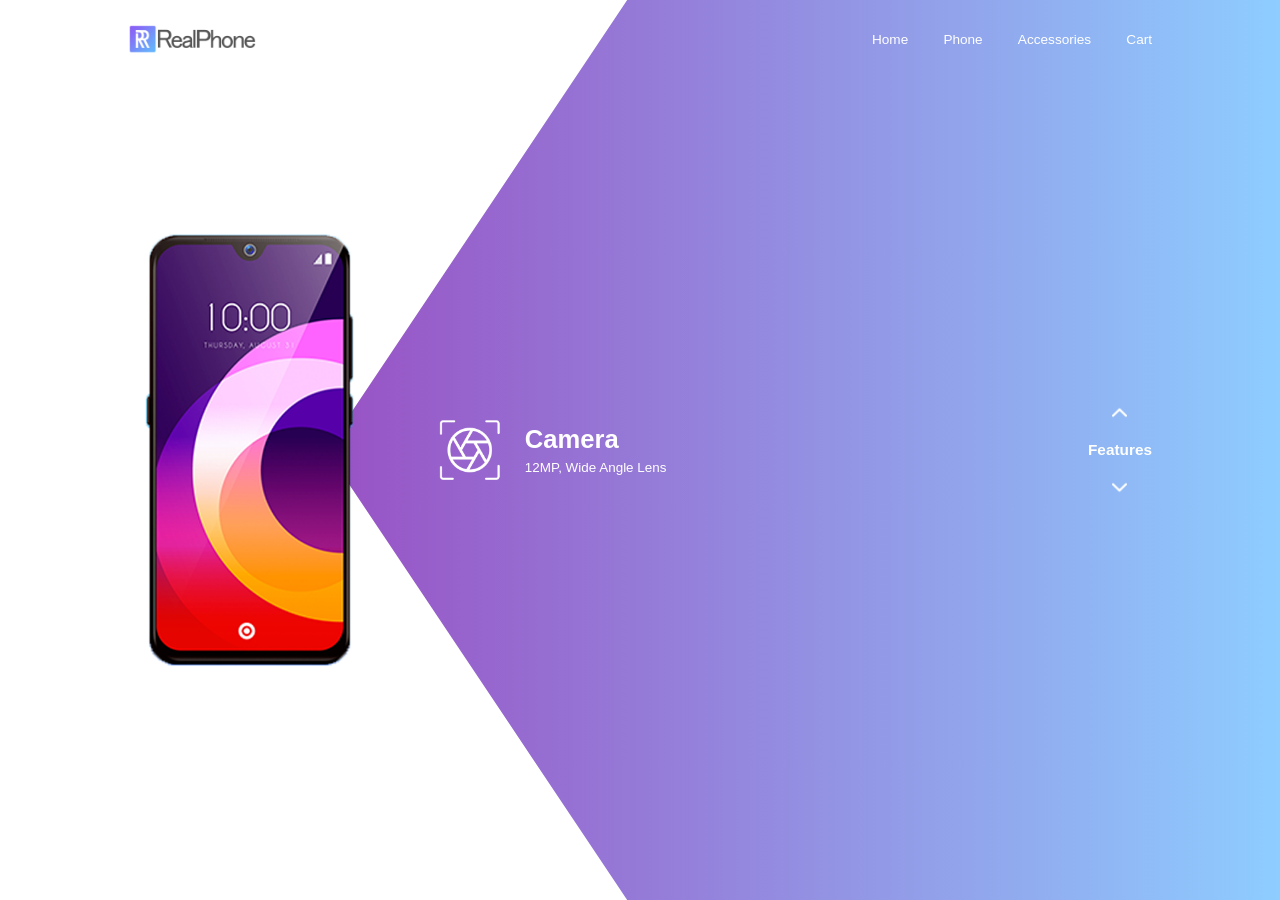
<file: Ejercicios/VideosEjercicios/dial/index.html>
<!DOCTYPE html>
<html lang="es">
<head>
  <meta charset="UTF-8">
  <meta name="viewport" content="width=device-width, initial-scale=1.0">
  <title>RealPhone | Dial de características</title>
  <link rel="stylesheet" href="estilos.css">
</head>
<body>
  <div class="escena" id="escena">

    <div class="cuna"></div>

    <div class="anillo" id="anillo"></div>

    <img class="telefono" id="telefono" src="imagenes/mobile.png" alt="RealPhone">

    <header class="barra">
      <img class="logo" src="imagenes/logo.png" alt="RealPhone">
      <nav>
        <a href="#">Home</a>
        <a href="#">Phone</a>
        <a href="#">Accessories</a>
        <a href="#">Cart</a>
      </nav>
    </header>

    <div class="mando">
      <button class="flecha" id="btnArriba" aria-label="Característica anterior">
        <img src="imagenes/arrow.png" alt="">
      </button>
      <h3>Features</h3>
      <button class="flecha abajo" id="btnAbajo" aria-label="Característica siguiente">
        <img src="imagenes/arrow.png" alt="">
      </button>
    </div>
  </div>

  <script src="app.js"></script>
</body>
</html>
</file>
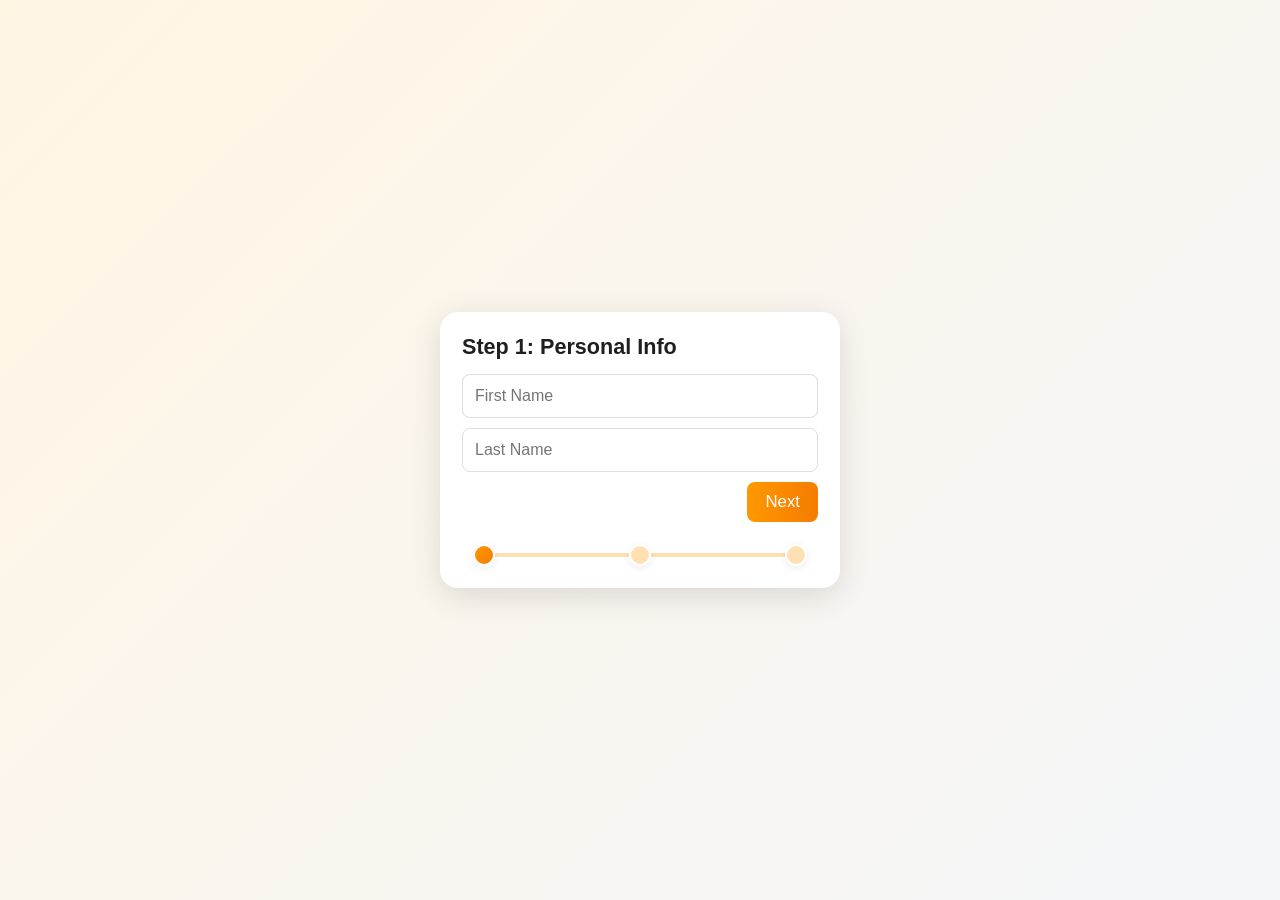
<file: Ejercicios/VideosEjercicios/form/index.html>
<!DOCTYPE html>
<html lang="es">
<head>
  <meta charset="UTF-8">
  <meta name="viewport" content="width=device-width, initial-scale=1.0">
  <title>Wizard Form</title>
  <link rel="stylesheet" href="estilos.css">
</head>
<body>
  <div class="contenedor">

    <form id="wizard" novalidate>

      <div class="paso activo">
        <h2>Step 1: Personal Info</h2>
        <input type="text" placeholder="First Name" required>
        <input type="text" placeholder="Last Name" required>
        <div class="botones">
          <button type="button" data-accion="siguiente">Next</button>
        </div>
      </div>

      <div class="paso">
        <h2>Step 2: Contact Info</h2>
        <input type="email" placeholder="Email" required>
        <input type="tel" placeholder="Phone" required>
        <div class="botones">
          <button type="button" data-accion="atras">Back</button>
          <button type="button" data-accion="siguiente">Next</button>
        </div>
      </div>

      <div class="paso">
        <h2>Step 3: Account Setup</h2>
        <input type="password" placeholder="Password" required>
        <input type="password" placeholder="Confirm Password" required>
        <div class="botones">
          <button type="button" data-accion="atras">Back</button>
          <button type="submit">Submit</button>
        </div>
      </div>

    </form>

    <div class="progreso" id="progreso">
      <div class="progreso-relleno" id="relleno"></div>
      <button type="button" class="punto" data-ir="0" aria-label="Paso 1"></button>
      <button type="button" class="punto" data-ir="1" aria-label="Paso 2"></button>
      <button type="button" class="punto" data-ir="2" aria-label="Paso 3"></button>
    </div>

    <p class="exito" id="exito" hidden>Form submitted successfully!</p>
  </div>

  <script src="app.js"></script>
</body>
</html>
</file>
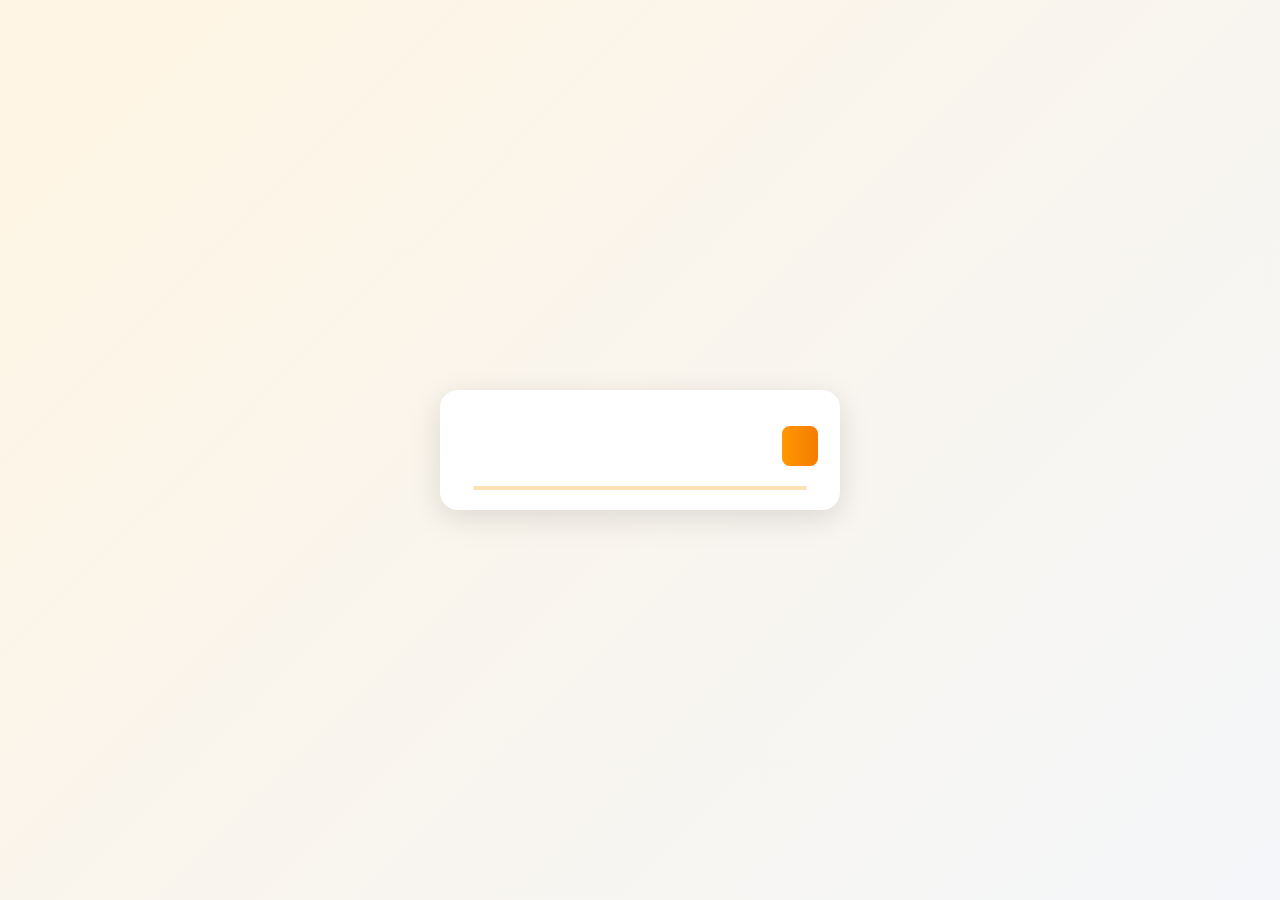
<file: Ejercicios/VideosEjercicios/registro/index.html>
<!DOCTYPE html>
<html lang="es">
<head>
  <meta charset="UTF-8">
  <meta name="viewport" content="width=device-width, initial-scale=1.0">
  <title>Registro por pasos</title>
  <link rel="stylesheet" href="estilos.css">
</head>
<body>
  <main class="contenedor">
    <form id="registro" novalidate>
      <p class="error" id="error" role="alert"></p>
      <h2 id="titulo"></h2>
      <div id="campos"></div>
      <div class="acciones">
        <button type="button" id="btnAtras" class="oculto">Atrás</button>
        <button type="submit" id="btnSiguiente"></button>
      </div>
    </form>

    <div class="progreso" id="indicador"></div>

    <section id="resumen" hidden></section>
  </main>
  <script src="app.js"></script>
</body>
</html>
</file>
<file: Ejercicios/VideosEjercicios/dial/estilos.css>
:root {
  --morado: #9c27b0;
  --celeste: #8ecdff;
  --blanco: #fff;
}
* { margin: 0; padding: 0; box-sizing: border-box; }

html, body { height: 100%; }
body {
  overflow: hidden;
  font-family: "Mulish", "Segoe UI", Arial, sans-serif;
  color: var(--blanco);
}

.escena {
  position: relative;
  width: 100%;
  height: 100vh;
  overflow: hidden;
  background: linear-gradient(to right, var(--morado), var(--celeste));
}

.cuna {
  position: absolute;
  top: 0; left: 0;
  width: 49vw;
  height: 100%;
  background: var(--blanco);
  clip-path: polygon(0 0, 100% 0, 52% 50%, 100% 100%, 0 100%);
  z-index: 0;
}

.telefono {
  position: absolute;
  top: 50%;
  left: 19.5vw;
  height: 48vh;
  transform: translate(-50%, -50%);
  z-index: 2;
}

.anillo { position: absolute; inset: 0; z-index: 1; }
.tarjeta {
  position: absolute;
  top: 0; left: 0;
  display: flex;
  align-items: center;
  gap: 1.8vw;
  white-space: nowrap;
  transform-origin: 0 0;     
  will-change: transform;
}
.tarjeta img { width: clamp(48px, 5vw, 80px); }
.tarjeta h1 { font-size: clamp(1.3rem, 2vw, 2.2rem); }
.tarjeta p  { margin-top: 6px; font-size: clamp(.8rem, 1.05vw, 1.1rem); }

.barra {
  position: absolute;
  top: 0; left: 10%;
  width: 80%;
  padding: 24px 0;
  display: flex;
  align-items: center;
  justify-content: space-between;
  z-index: 3;
}
.logo { width: clamp(110px, 10vw, 150px); }
.barra nav a {
  margin-left: 2.4vw;
  color: var(--blanco);
  text-decoration: none;
  font-size: clamp(.85rem, 1.05vw, 1.05rem);
}
.barra nav a:hover { text-decoration: underline; }

.mando {
  position: absolute;
  right: 10%;
  top: 50%;
  transform: translateY(-50%);
  text-align: center;
  z-index: 3;
}
.mando h3 { margin: 15px 0; font-size: clamp(.95rem, 1.2vw, 1.2rem); }
.flecha {
  display: block;
  margin: 0 auto;
  padding: 6px 10px;
  background: none;
  border: 0;
  cursor: pointer;
}
.flecha img { display: block; width: 15px; }
.flecha.abajo img { transform: rotate(180deg); }
.flecha:hover img { opacity: .7; }
</file>
<file: Ejercicios/VideosEjercicios/form/estilos.css>
:root {
  --naranja-1: #ff9800;
  --naranja-2: #f57c00;
  --naranja-claro: #ffe0b2;
  --rojo: #d9534f;
}
* { box-sizing: border-box; }

body {
  margin: 0;
  min-height: 100vh;
  display: grid;
  place-items: center;
  font-family: "Segoe UI", Arial, sans-serif;
  background: linear-gradient(135deg, #fff5e3 0%, #f4f6f9 100%);
}

.contenedor {
  width: min(92vw, 400px);
  padding: 22px;
  background: #fff;
  border-radius: 18px;
  box-shadow: 0 8px 32px rgba(0, 0, 0, .12);
}

.paso { display: none; }
.paso.activo { display: block; }

h2 { margin: 0 0 14px; font-size: 1.35rem; color: #1f1f1f; }

input {
  display: block;
  width: 100%;
  margin: 10px 0;
  padding: 12px;
  font-size: 1rem;
  border: 1px solid #ddd;
  border-radius: 8px;
}
input:focus { outline: none; border-color: var(--naranja-1); }
input.invalido { border-color: var(--rojo); }

.mensaje-error { margin: 0 0 10px; color: var(--rojo); font-size: .95rem; }

button {
  padding: 10px 18px;
  border: 0;
  border-radius: 8px;
  color: #fff;
  font-size: 1.05rem;
  font-weight: 500;
  cursor: pointer;
  background: linear-gradient(90deg, var(--naranja-1), var(--naranja-2));
  transition: filter .2s, box-shadow .2s;
}
button:hover { filter: brightness(1.08); box-shadow: 0 4px 14px rgba(255, 152, 0, .3); }

.botones { display: flex; justify-content: space-between; margin-top: 6px; }

.botones > :only-child { margin-left: auto; }

.progreso {
  position: relative;
  display: flex;
  justify-content: space-between;
  align-items: center;
  margin-top: 22px;
  padding: 0 11px;
}

.progreso::before {
  content: "";
  position: absolute;
  left: 11px; right: 11px; top: 50%;
  height: 4px;
  transform: translateY(-50%);
  background: var(--naranja-claro);
  border-radius: 2px;
}
.progreso-relleno {
  position: absolute;
  left: 11px; top: 50%;
  height: 4px;
  width: 0;
  transform: translateY(-50%);
  background: linear-gradient(90deg, var(--naranja-1), var(--naranja-2));
  border-radius: 2px;
  transition: width .3s;
}
.punto {
  position: relative;
  z-index: 1;
  width: 22px; height: 22px;
  padding: 0;
  border-radius: 50%;
  border: 2px solid #fff;
  background: var(--naranja-claro);
  box-shadow: 0 2px 8px rgba(0, 0, 0, .08);
}
.punto.activo { background: linear-gradient(135deg, var(--naranja-1), var(--naranja-2)); }
.punto:hover { box-shadow: 0 0 0 6px rgba(255, 152, 0, .15); filter: none; }

.exito { margin: 18px 0 0; text-align: center; color: #2e7d32; font-weight: 600; }
</file>
<file: Ejercicios/VideosEjercicios/registro/estilos.css>
:root {
  --naranja-1: #ff9800;
  --naranja-2: #f57c00;
  --naranja-claro: #ffe0b2;
  --error: #d9534f;
  --ok: #2e7d32;
}
* { box-sizing: border-box; }

body {
  margin: 0;
  min-height: 100vh;
  display: grid;
  place-items: center;
  font-family: "Segoe UI", Arial, sans-serif;
  background: linear-gradient(135deg, #fff5e3 0%, #f4f6f9 100%);
}

.contenedor {
  width: min(92vw, 400px);
  padding: 22px;
  background: #fff;
  border-radius: 18px;
  box-shadow: 0 8px 32px rgba(0, 0, 0, .12);
}

h2 { margin: 0 0 14px; font-size: 1.35rem; color: #1f1f1f; }

input {
  display: block;
  width: 100%;
  margin: 10px 0;
  padding: 12px;
  font-size: 1rem;
  border: 1px solid #ddd;
  border-radius: 8px;
}
input:focus { outline: none; border-color: var(--naranja-1); }
input.malo { border-color: var(--error); }

.error { margin: 0 0 10px; color: var(--error); font-size: .95rem; }
.error:empty { display: none; }

button {
  padding: 10px 18px;
  border: 0;
  border-radius: 8px;
  color: #fff;
  font-size: 1.05rem;
  font-weight: 500;
  cursor: pointer;
  background: linear-gradient(90deg, var(--naranja-1), var(--naranja-2));
  transition: filter .2s, box-shadow .2s;
}
button:hover { filter: brightness(1.08); box-shadow: 0 4px 14px rgba(255, 152, 0, .3); }

.acciones { display: flex; justify-content: space-between; margin-top: 6px; }
.oculto { visibility: hidden; }   


.progreso {
  position: relative;
  display: flex;
  justify-content: space-between;
  align-items: center;
  margin-top: 22px;
  padding: 0 11px;
}
.progreso::before {            
  content: "";
  position: absolute;
  left: 11px; right: 11px; top: 50%;
  height: 4px;
  transform: translateY(-50%);
  background: var(--naranja-claro);
  border-radius: 2px;
}
.relleno {                     
  position: absolute;
  left: 11px; top: 50%;
  height: 4px;
  width: 0;
  transform: translateY(-50%);
  background: linear-gradient(90deg, var(--naranja-1), var(--naranja-2));
  border-radius: 2px;
  transition: width .3s;
}
.punto {
  position: relative;
  z-index: 1;
  width: 22px; height: 22px;
  padding: 0;
  border-radius: 50%;
  border: 2px solid #fff;
  background: var(--naranja-claro);
  box-shadow: 0 2px 8px rgba(0, 0, 0, .08);
}
.punto.activo { background: linear-gradient(135deg, var(--naranja-1), var(--naranja-2)); }
.punto:hover  { box-shadow: 0 0 0 6px rgba(255, 152, 0, .15); filter: none; }

#resumen dl { margin: 12px 0 0; }
#resumen dt { color: #888; font-size: .8rem; }
#resumen dd { margin: 0 0 10px; }
#resumen h2 { color: var(--ok); }
</file>
